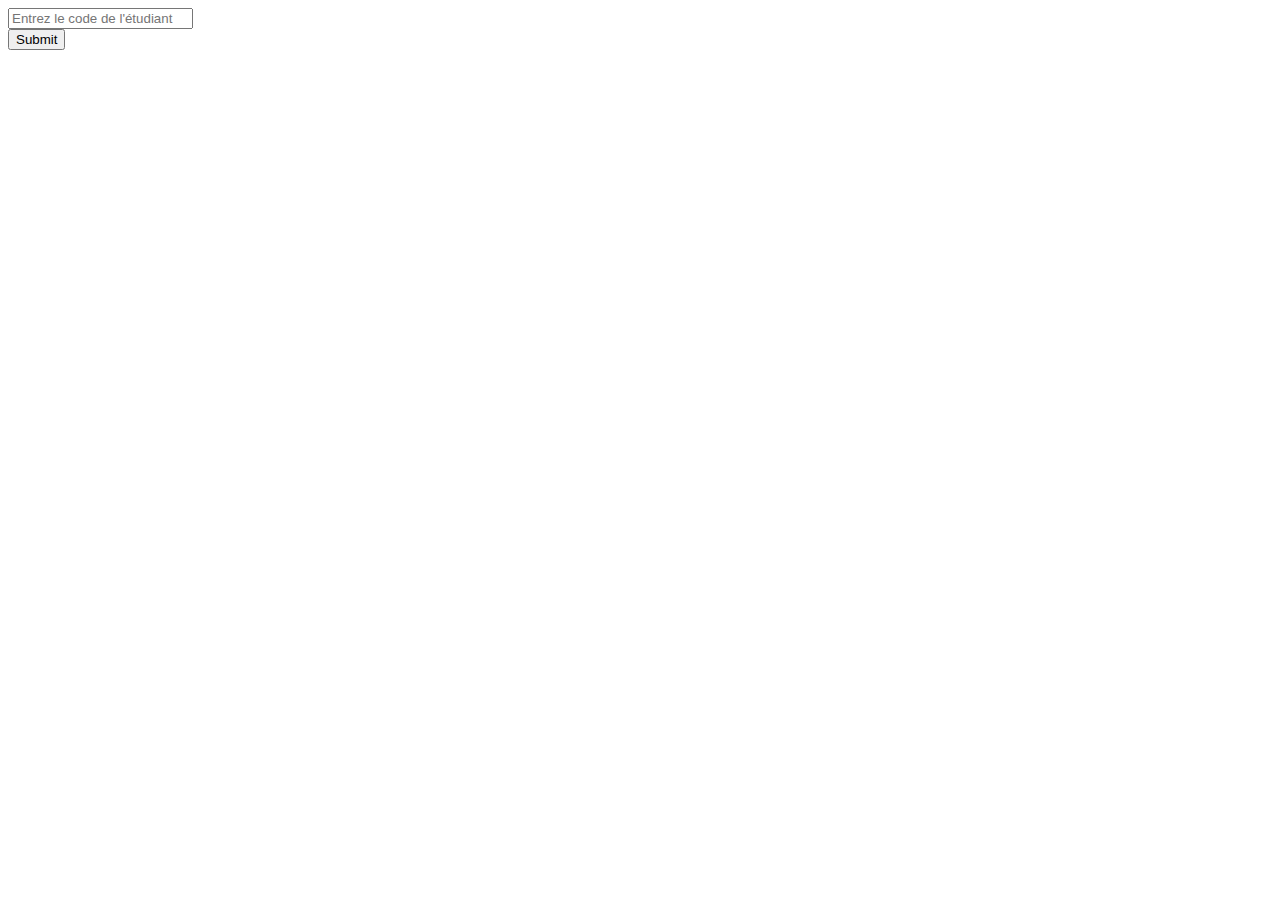
<file: TP3/EX1/index.html>
<!DOCTYPE html>
<html lang="en">

<head>
    <meta charset="UTF-8">
    <meta http-equiv="X-UA-Compatible" content="IE=edge">
    <meta name="viewport" content="width=device-width, initial-scale=1.0">
    <title>Document</title>
    <link href="https://cdn.jsdelivr.net/npm/bootstrap@5.3.0-alpha1/dist/css/bootstrap.min.css" rel="stylesheet"
        integrity="sha384-GLhlTQ8iRABdZLl6O3oVMWSktQOp6b7In1Zl3/Jr59b6EGGoI1aFkw7cmDA6j6gD" crossorigin="anonymous">
    <script src="https://cdn.jsdelivr.net/npm/bootstrap@5.3.0-alpha1/dist/js/bootstrap.bundle.min.js"
        integrity="sha384-w76AqPfDkMBDXo30jS1Sgez6pr3x5MlQ1ZAGC+nuZB+EYdgRZgiwxhTBTkF7CXvN"
        crossorigin="anonymous"></script>
</head>

<body>
    <form method="post" action="show_student_infos.php">
        <div class="container m-3">
            <div class="row">
                <div class="col-3">
                    <input type="text" name="code" class="form-control" placeholder="Entrez le code de l'étudiant">
                </div>
                <div class="col-2">
                    <input type="submit" class="form-control bg-primary text-white">
                </div>
            </div>
        </div>
    </form>

</body>

</html>
</file>
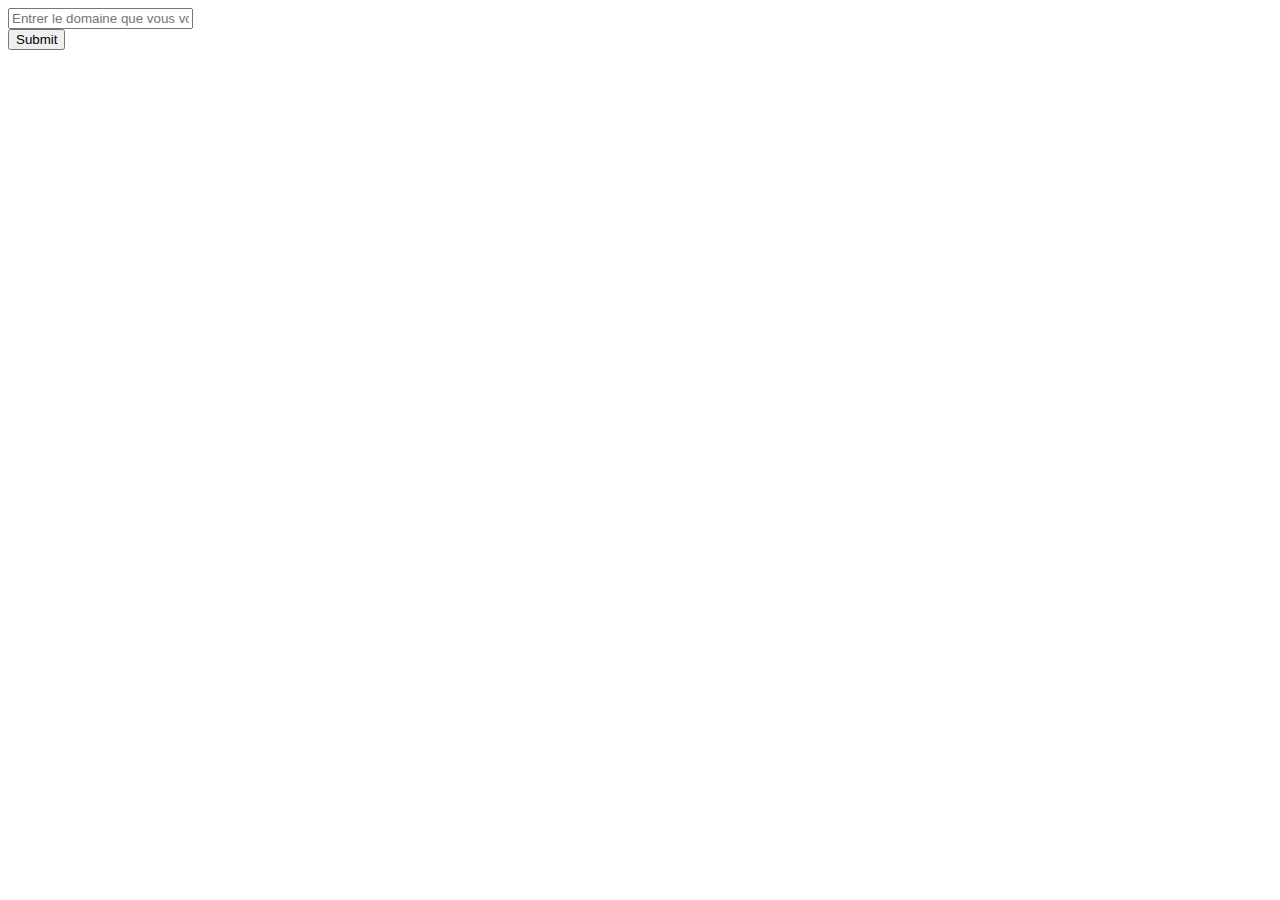
<file: TP3/EX2/index.html>
<!DOCTYPE html>
<html lang="en">
<head>
    <meta charset="UTF-8">
    <meta http-equiv="X-UA-Compatible" content="IE=edge">
    <meta name="viewport" content="width=device-width, initial-scale=1.0">
    <title>Document</title>
    <link href="https://cdn.jsdelivr.net/npm/bootstrap@5.3.0-alpha1/dist/css/bootstrap.min.css" rel="stylesheet"
    integrity="sha384-GLhlTQ8iRABdZLl6O3oVMWSktQOp6b7In1Zl3/Jr59b6EGGoI1aFkw7cmDA6j6gD" crossorigin="anonymous">
    <script src="https://cdn.jsdelivr.net/npm/bootstrap@5.3.0-alpha1/dist/js/bootstrap.bundle.min.js"
    integrity="sha384-w76AqPfDkMBDXo30jS1Sgez6pr3x5MlQ1ZAGC+nuZB+EYdgRZgiwxhTBTkF7CXvN"
    crossorigin="anonymous"></script>
</head>
<body>
    <form action="show_info.php" method="post">
        <div class="container m-3">
            <div class="row mb-3">
                <div class="col-5">
                    <input name="domaine" class="form-control" type="text" placeholder="Entrer le domaine que vous voulez apprendre (WEB, BD...)">
                </div>
            </div>
            <div class="row">
                <div class="col-5">
                    <input type="submit" class="bg-success text-white form-control">
                </div>
            </div>
        </div>
    </form>
</body>
</html>
</file>
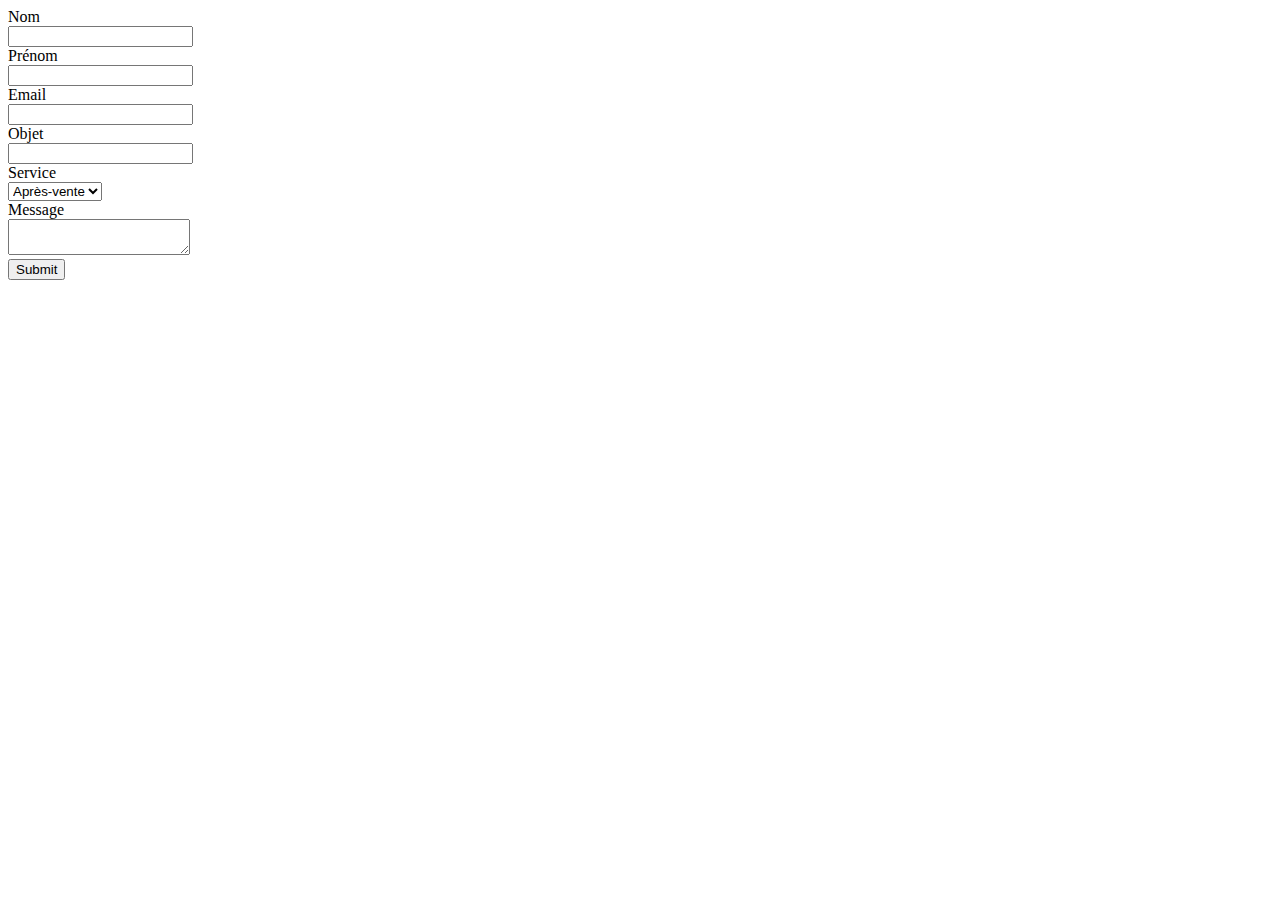
<file: TP3/EX3/index.html>
<!DOCTYPE html>
<html lang="en">
<head>
    <meta charset="UTF-8">
    <meta http-equiv="X-UA-Compatible" content="IE=edge">
    <meta name="viewport" content="width=device-width, initial-scale=1.0">
    <title>Document</title>
    <link href="https://cdn.jsdelivr.net/npm/bootstrap@5.3.0-alpha1/dist/css/bootstrap.min.css" rel="stylesheet"
    integrity="sha384-GLhlTQ8iRABdZLl6O3oVMWSktQOp6b7In1Zl3/Jr59b6EGGoI1aFkw7cmDA6j6gD" crossorigin="anonymous">
<script src="https://cdn.jsdelivr.net/npm/bootstrap@5.3.0-alpha1/dist/js/bootstrap.bundle.min.js"
    integrity="sha384-w76AqPfDkMBDXo30jS1Sgez6pr3x5MlQ1ZAGC+nuZB+EYdgRZgiwxhTBTkF7CXvN"
    crossorigin="anonymous"></script>
</head>
<body>
    <form action="process.php" method="get" class="m-3">
        <div class="row mb-1">
            <div class="col-1 text-end">
                <label for="nom" class="col-form-label">Nom</label>
            </div>
            <div class="col-3">
                <input class="form-control" id="nom" name="nom">
            </div>
        </div>
        <div class="row mb-1">
            <div class="col-1 text-end">
                <label for="prenom" class="col-form-label">Prénom</label>
            </div>
            <div class="col-3">
                <input class="form-control" id="prenom" name="prenom">
            </div>
        </div>
        <div class="row mb-1">
            <div class="col-1 text-end">
                <label for="email" class="col-form-label">Email</label>
            </div>
            <div class="col-3">
                <input type="email" class="form-control" id="email" name="email">
            </div>
        </div>
        <div class="row mb-1">
            <div class="col-1 text-end">
                <label for="objet" class="col-form-label">Objet</label>
            </div>
            <div class="col-3">
                <input class="form-control" id="objet" name="objet">
            </div>
        </div>
        <div class="row mb-1">
            <div class="col-1 text-end">
                <label class="col-form-label">Service</label>
            </div>
            <div class="col-3">
                <select class="form-select" name="service">
                    <option value="service1">Après-vente</option>
                    <option value="service2">Technique</option>
                </select>
            </div>
        </div>
        <div class="row mb-1">
            <div class="col-1 text-end">
                <label class="col-form-label">Message</label>
            </div>
            <div class="col-3">
                <textarea class="form-control" name="message"></textarea>
            </div>
        </div>
        <div class="row mb-1">
            <div class="col-1"></div>
            <div class="col-3">
                <input type="submit" class="form-control bg-primary">
            </div>
        </div>
    </form>
</body>
</html>
</file>
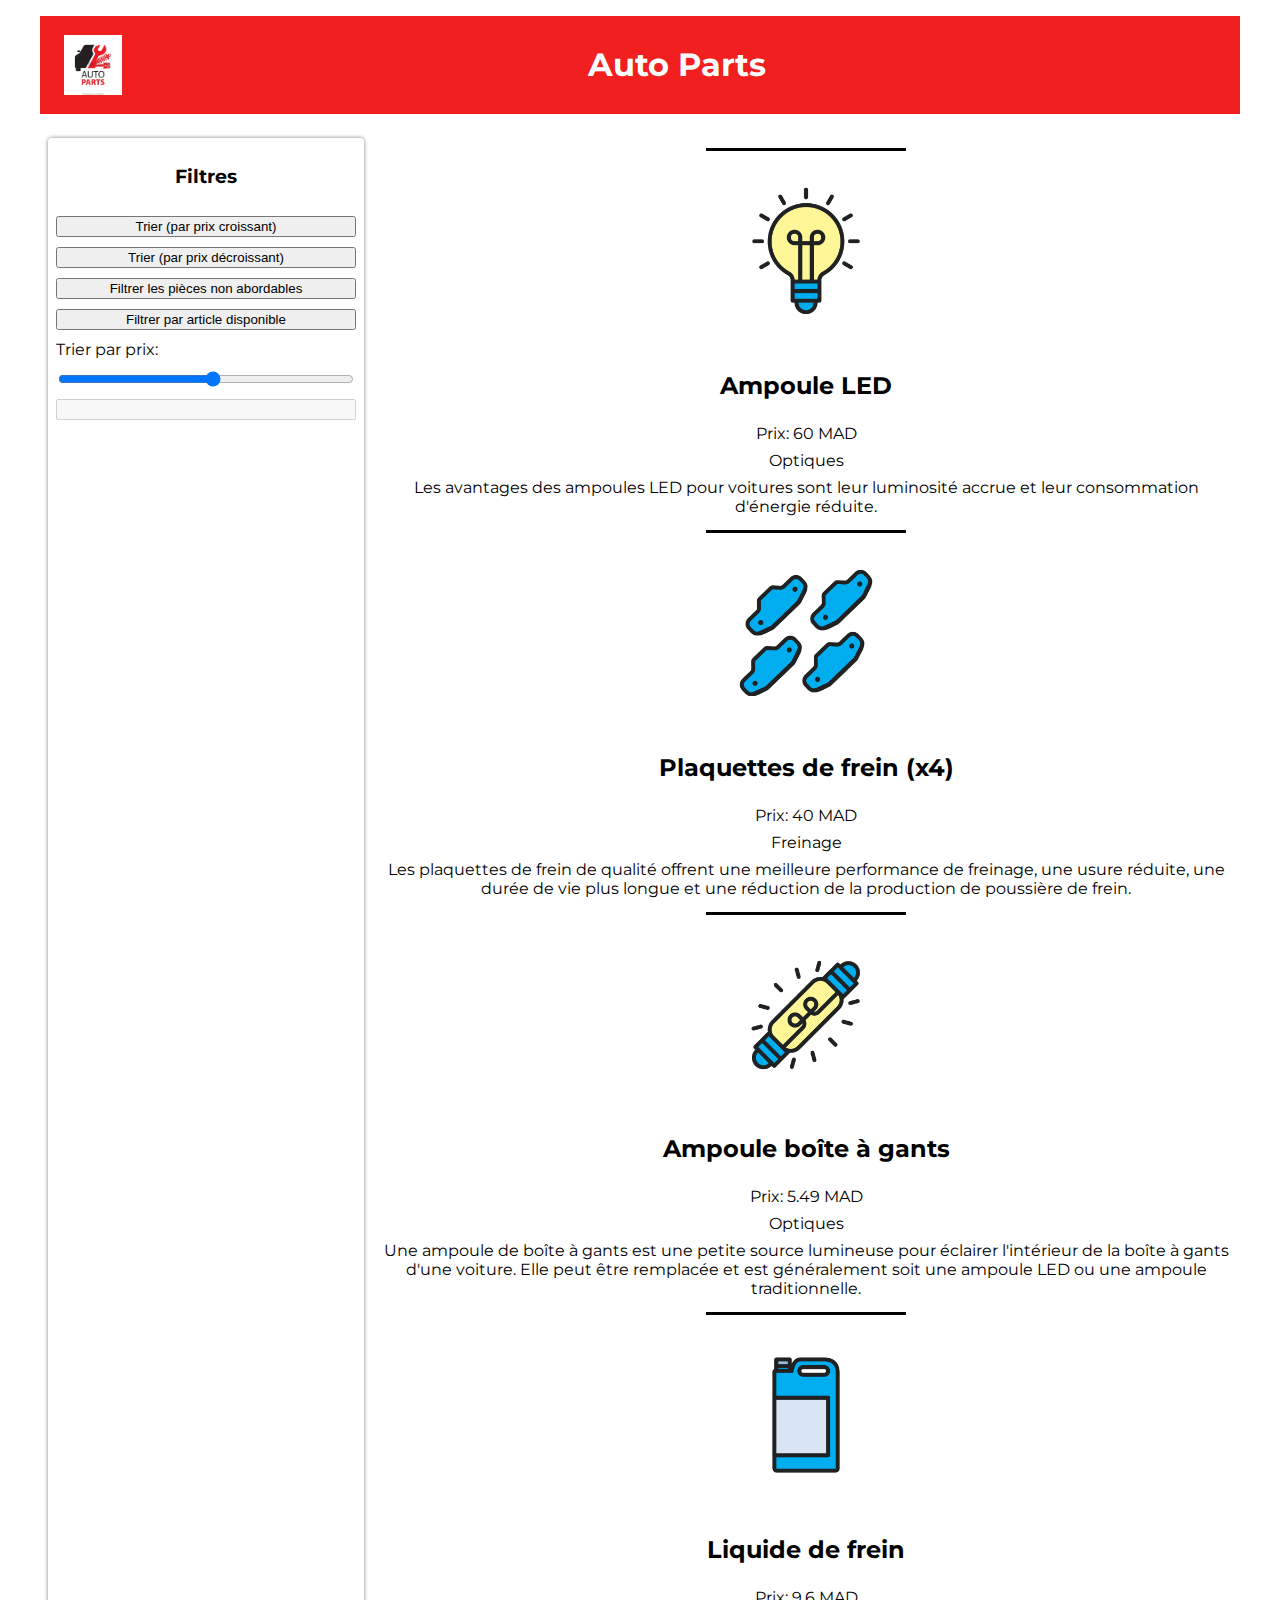
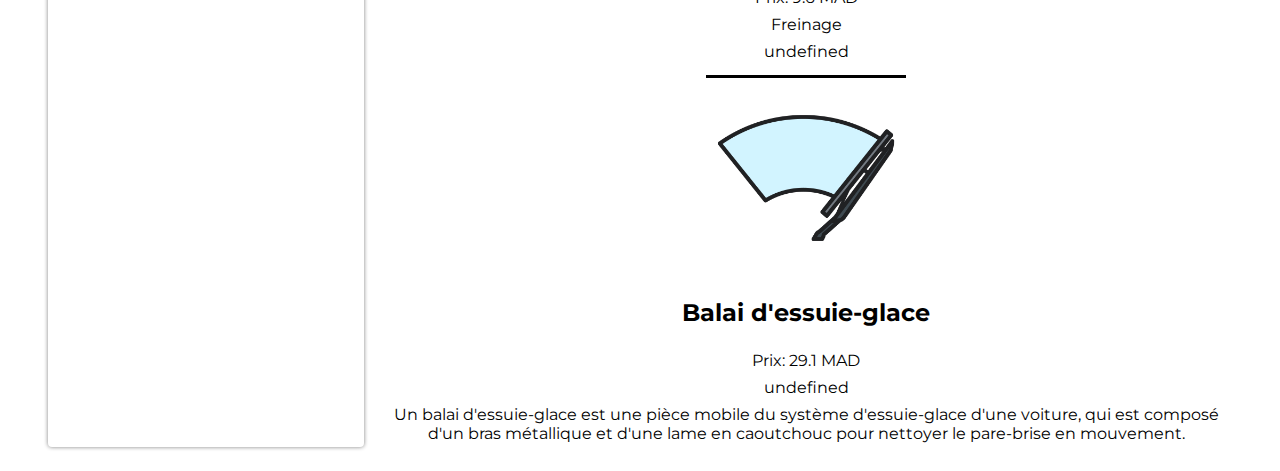
<file: TP5/front-end-1/index.html>
<!DOCTYPE html>
<html lang="fr">
	<head>
		<meta charset="utf-8">
		<title>Auto Parts</title>
		<link rel="stylesheet" href="css/styles.css">
		<script type="module" src="js/pieces.js"></script>
	</head>
	<body>
		<header>
			<img src="images/logo-auto-parts.png" alt="LOGO">
			<h1>Auto Parts</h1>
		</header>
		<main>
			<!-- Menu de recherche -->
			<section class="filtres">
				<h3>Filtres</h3>
				<button class="btn-trier">Trier (par prix croissant)</button>
				<button class="btn-trier-desc">Trier (par prix décroissant)</button>
				<button class="btn-filtrer">Filtrer les pièces non abordables</button>
				<button class="btn-filtrer-dispo">Filtrer par article disponible</button>
				<label>Trier par prix:</label>
				<input type="range" min="5" max="100" step="5" id="range-input">
				<input type="text" id="range-value" disabled>
			</section>

			<!-- Fiches produits -->
			<section class="fiches">
			</section>
		</main>
	</body>
</html>
</file>
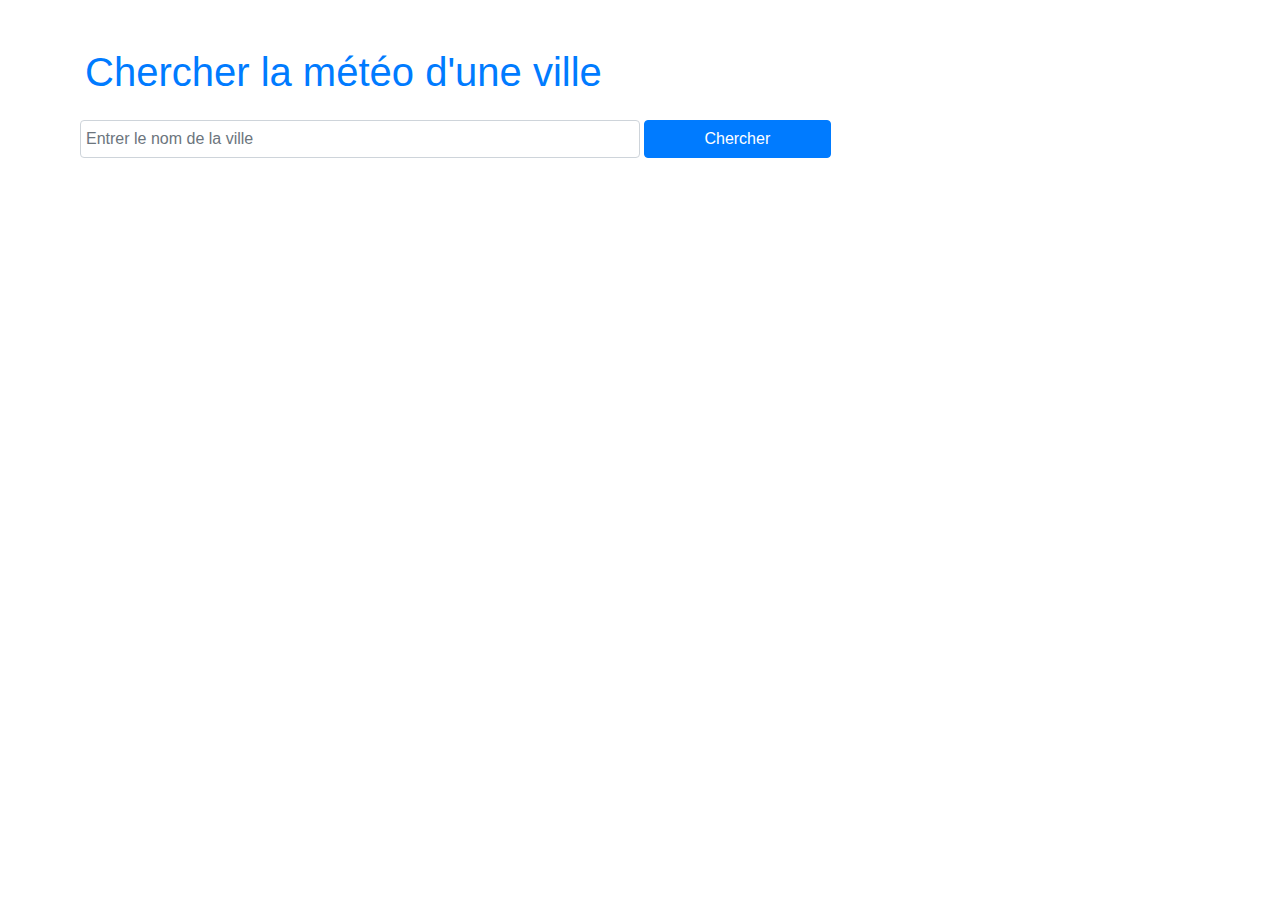
<file: TP7/EX3/index.html>
<!DOCTYPE html>
<html lang="en">
<head>
    <meta charset="UTF-8">
    <title>City Weather</title>
    <link rel="stylesheet" href="https://cdn.jsdelivr.net/npm/bootstrap@4.3.1/dist/css/bootstrap.min.css" integrity="sha384-ggOyR0iXCbMQv3Xipma34MD+dH/1fQ784/j6cY/iJTQUOhcWr7x9JvoRxT2MZw1T" crossorigin="anonymous">
</head>
<body>
    <div class="container pt-5">
        <h1 class="text-primary">Chercher la météo d'une ville</h1>
        <form class="form form-row mt-4" onsubmit="showWeather(document.getElementById('city').value); return false;">
            <input type="text" id="city" placeholder="Entrer le nom de la ville" class="form-control col col-6 d-inline-block mr-1">
            <input type="submit" value="Chercher" class="btn btn-primary col col-2 d-inline">
        </form>

        <div class="card mt-3" id="card" style="display: none;">
            <div class="card-body">
                <h4 id="city-country"></h4>
                <h6 id="main"></h6>
                <h6 id="time"></h6>
                <h6 id="temperature"></h6>
                <h6 id="pression"></h6>
                <h6 id="vent"></h6>
                <h6 id="humidity"></h6>
            </div>
        </div>

        <p class="alert-danger mt-3 p-3" id="danger-alert" style="display: none;">Le nom de la ville que vous avez entré est invalide</p>
    </div>

    <script>
        function showWeather(city) {
            if (city.length == 0) {
                document.getElementById("card").style.display = 'none';
                document.getElementById("danger-alert").style.display = "none";
                return;
            } else {
                var xhr = new XMLHttpRequest();
                xhr.onreadystatechange = function () {
                    if (this.readyState == 4 && this.status == 200) {
                        document.getElementById("card").style.display = 'block';
                        document.getElementById("danger-alert").style.display = "none";

                        const obj = JSON.parse(xhr.responseText);
                        document.getElementById("city-country").innerHTML = obj.name + ", " + obj.sys.country;
                        document.getElementById("main").innerHTML = obj.weather[0].main + ", " + obj.weather[0].description;

                        var temp = new Date();
                        const millisec =  temp.getTime() + temp.getTimezoneOffset() * 60000;
                        const time = new Date(millisec);

                        time.setSeconds(time.getSeconds() + obj.timezone);
                        const time_str = time.toTimeString();
                        document.getElementById("time").innerHTML = "Time: " + time_str;
                        document.getElementById("temperature").innerHTML = "Temperature: " + (Math.floor(obj.main.temp - 273)).toString() + "°C, feels like " + (Math.floor(obj.main.feels_like - 273)).toString() + "°C";
                        document.getElementById("pression").innerHTML = "Pression: " + obj.main.pressure + "hPa";
                        document.getElementById("vent").innerHTML = "Wind: " + obj.wind.speed + "m/s";
                        document.getElementById("humidity").innerHTML = "Humidity: " + obj.main.humidity + "%";

                    }
                    else {
                        document.getElementById("danger-alert").style.display = "block";
                        document.getElementById("card").style.display = 'none';
                    }
                };
                xhr.open("GET", "https://api.openweathermap.org/data/2.5/weather?q=" + city + "&appid=0c7317311fe4e439efd28e29bba99e7a", true);
                xhr.setRequestHeader("Content-type", "application/x-www-form-urlencoded");
                xhr.send();
            }
        }
    </script>
</body>
</html>
</file>
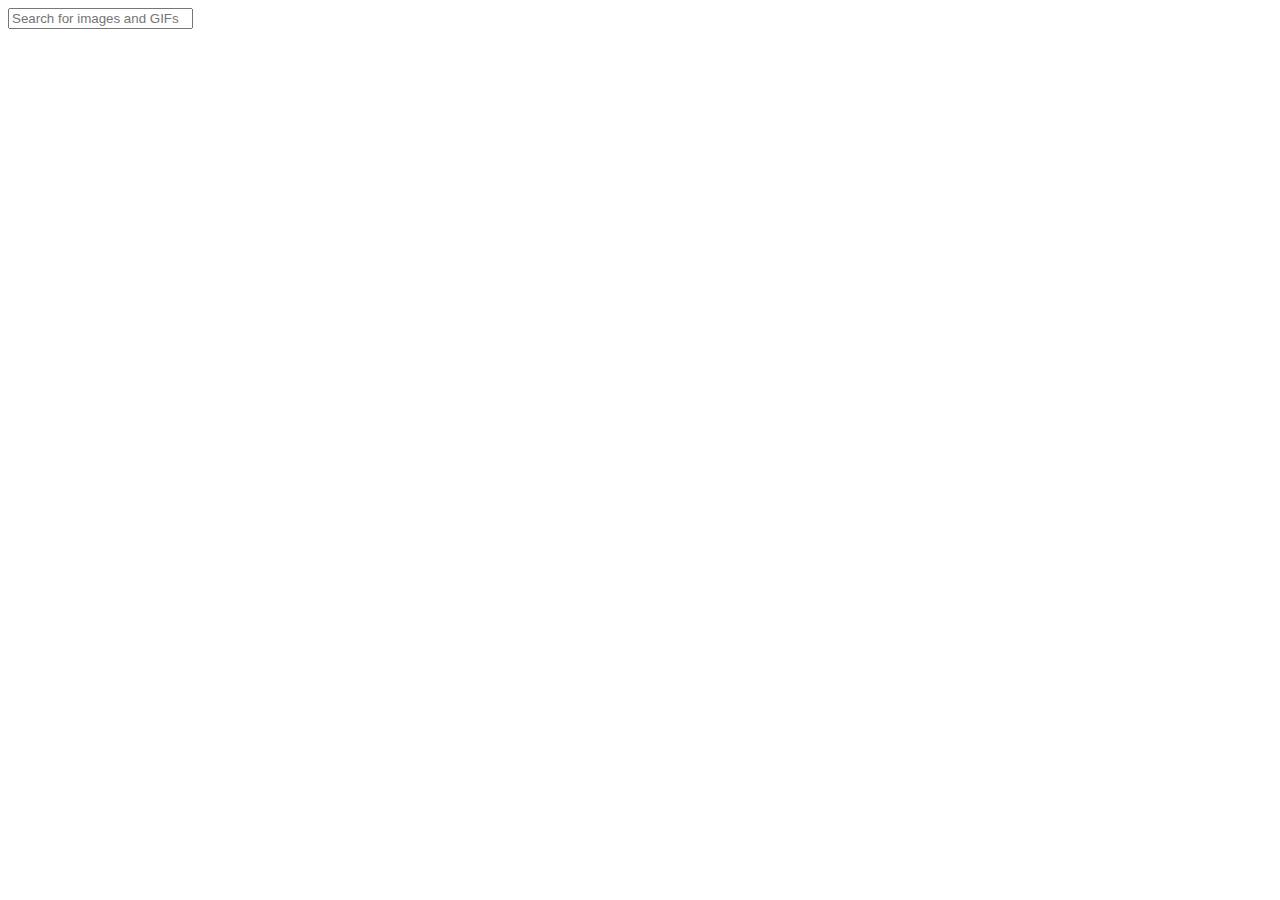
<file: TP7/EX7/giphy_api.html>
<!DOCTYPE html>
<html lang="en">
<head>
    <meta charset="UTF-8">
    <title>Images & GIFs Search</title>
    <link href="https://cdn.jsdelivr.net/npm/bootstrap@5.3.0-alpha3/dist/css/bootstrap.min.css" rel="stylesheet" integrity="sha384-KK94CHFLLe+nY2dmCWGMq91rCGa5gtU4mk92HdvYe+M/SXH301p5ILy+dN9+nJOZ" crossorigin="anonymous">
    <script src="https://cdn.jsdelivr.net/npm/bootstrap@5.3.0-alpha3/dist/js/bootstrap.bundle.min.js" integrity="sha384-ENjdO4Dr2bkBIFxQpeoTz1HIcje39Wm4jDKdf19U8gI4ddQ3GYNS7NTKfAdVQSZe" crossorigin="anonymous"></script>
    <style>
        img {
            border: solid white;
        }
    </style>
</head>
<body>
    <div class="container mt-4">
        <input type="text" placeholder="Search for images and GIFs" class="form-control" onkeyup="showImages(this.value);">
        <div class="container d-flex flex-row flex-wrap mt-4" id="imgs-container"></div>
    </div>

    <script>
        const imgs_container = document.getElementById("imgs-container");

        function showImages(str) {
            var xhr = new XMLHttpRequest();
            xhr.onreadystatechange = function() {
                if (this.readyState == 4 && this.status == 200) {
                    imgs_container.innerHTML = "";
                    var data = JSON.parse(xhr.responseText).data;
                    for (var i=0; i<data.length; i++) {
                        var img_url = data[i].images.fixed_height.url;
                        var img = document.createElement("img");
                        img.setAttribute("src", img_url);
                        imgs_container.appendChild(img);
                    }
                }
            };
            xhr.open("GET", "https://api.giphy.com/v1/gifs/search?api_key=ifV2AAh2O6tADrwMipZgcp18ZpPYr4NU&q=" + str + "&limit=25&offset=0&rating=g", true);
            xhr.setRequestHeader("Content-type", "application/x-www-form-urlencoded");
            xhr.send();
        }
    </script>

</body>
</html>
</file>
<file: TP5/front-end-1/css/styles.css>
@import url('https://fonts.googleapis.com/css2?family=Montserrat&display=swap');

body {
	max-width: 1200px;
	margin: auto;
	padding: 16px;
	font-family: 'Montserrat', sans-serif;
}

header {
	display: flex;
	flex-direction: row;
	align-items: center;
	margin-bottom: 16px;
	padding: 8px;
	background-color: rgba(239, 0, 0, 0.88);
	text-align: center;
	color: white;
}
header img {
	height: 60px;
	margin-left: 1rem;
}
header h1 {
	flex-grow: 1;
}

main {
	display: flex;
	flex-direction: row;
}

.filtres {
	border-radius: 4px;
	box-shadow: 0px 0px 4px gray;
	margin: 8px;
	padding: 8px;
	min-width: 300px;
	min-height: 400px;
	display: flex;
	flex-direction: column;
	row-gap: 10px;
}
.filtres h3 {
	text-align: center;
}

.fiches {
	flex: 1;
	margin: 8px;
	display: flex;
	flex-direction: column;
	text-align: center;
}
.fiches img {
	max-width: 200px;
	margin: auto;
	border-top: solid;
	margin-top: 10px;
}
.fiches p {
	margin-top: 4px;
	margin-bottom: 4px;
}
</file>
